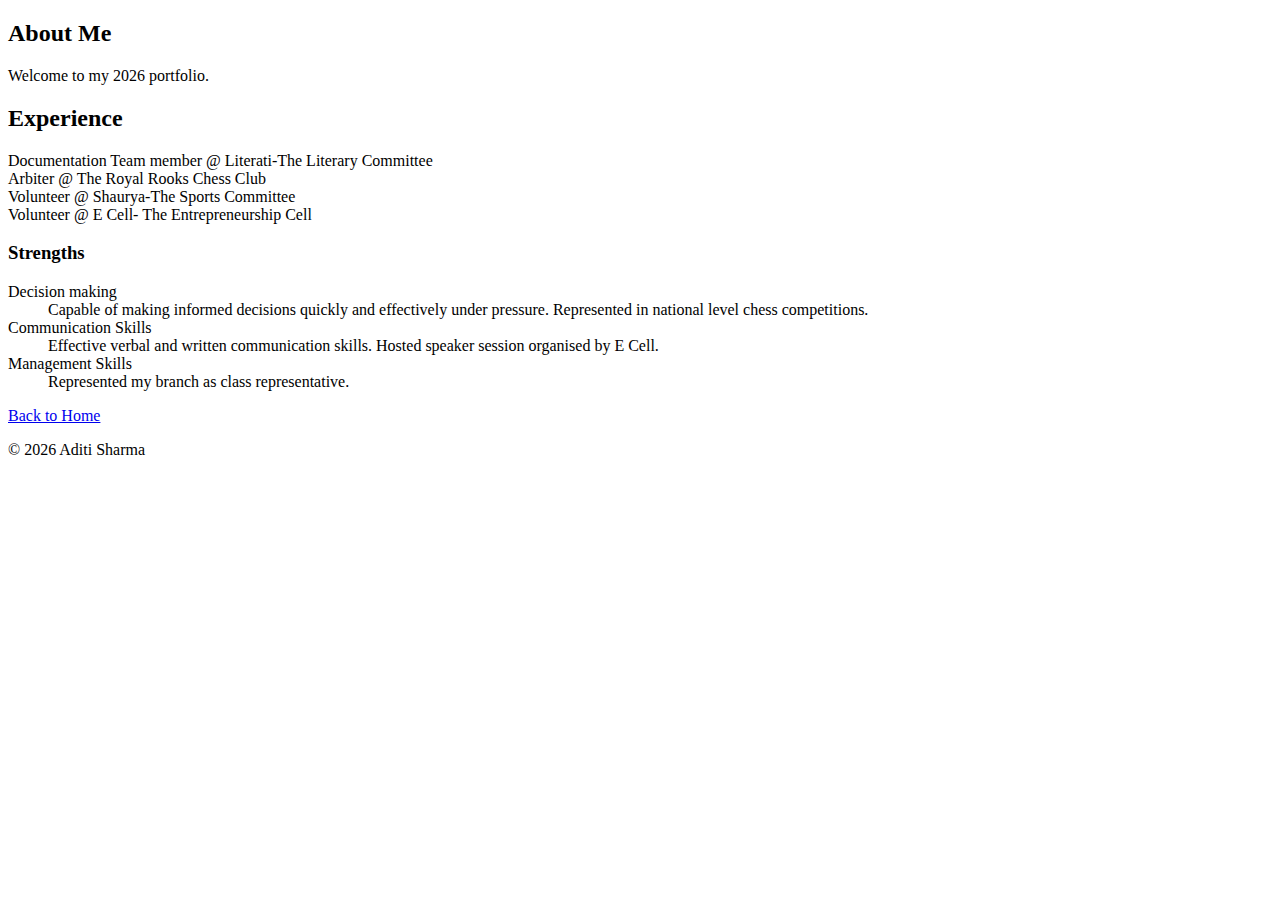
<file: about.html>
<!DOCTYPE html>
<html lang="en">
<head>
    <meta charset="UTF-8">
    <meta name="viewport" content="width=device-width, initial-scale=1.0">
    <title>Aditi Sharma - Portfolio</title>
</head>
<body>
    <header>
    </header>
    <main>
        <section id="aboutme">
            <h2>About Me</h2>
            <p>Welcome to my 2026 portfolio.</p>
        </section>
        <section id="experience">
            <h2>Experience</h2>
            <p>Documentation Team member @ Literati-The Literary 
                Committee <br>
            Arbiter @ The Royal Rooks Chess Club <br>
                Volunteer @ Shaurya-The Sports Committee<br>
            Volunteer @ E Cell- The Entrepreneurship Cell</p>
        </section>
        <section id="strengths">
            <h3>Strengths</h3><dl>
                <dt>Decision making</dt>
                <dd>Capable of making informed decisions quickly and
                    effectively under pressure. Represented in national
                      level chess competitions.</dd>
                <dt>Communication Skills</dt>
                <dd>Effective verbal and written communication skills.
                     Hosted speaker session organised by E Cell.</dd>
                <dt>Management Skills</dt>
                <dd>Represented my branch as class representative.</dd>            </dl>
        </section>
    </main>
    <footer>
        <a href="index.html">Back to Home</a>
        <p>&copy; 2026 Aditi Sharma</p>
    </footer>
</body>
</html>
</file>
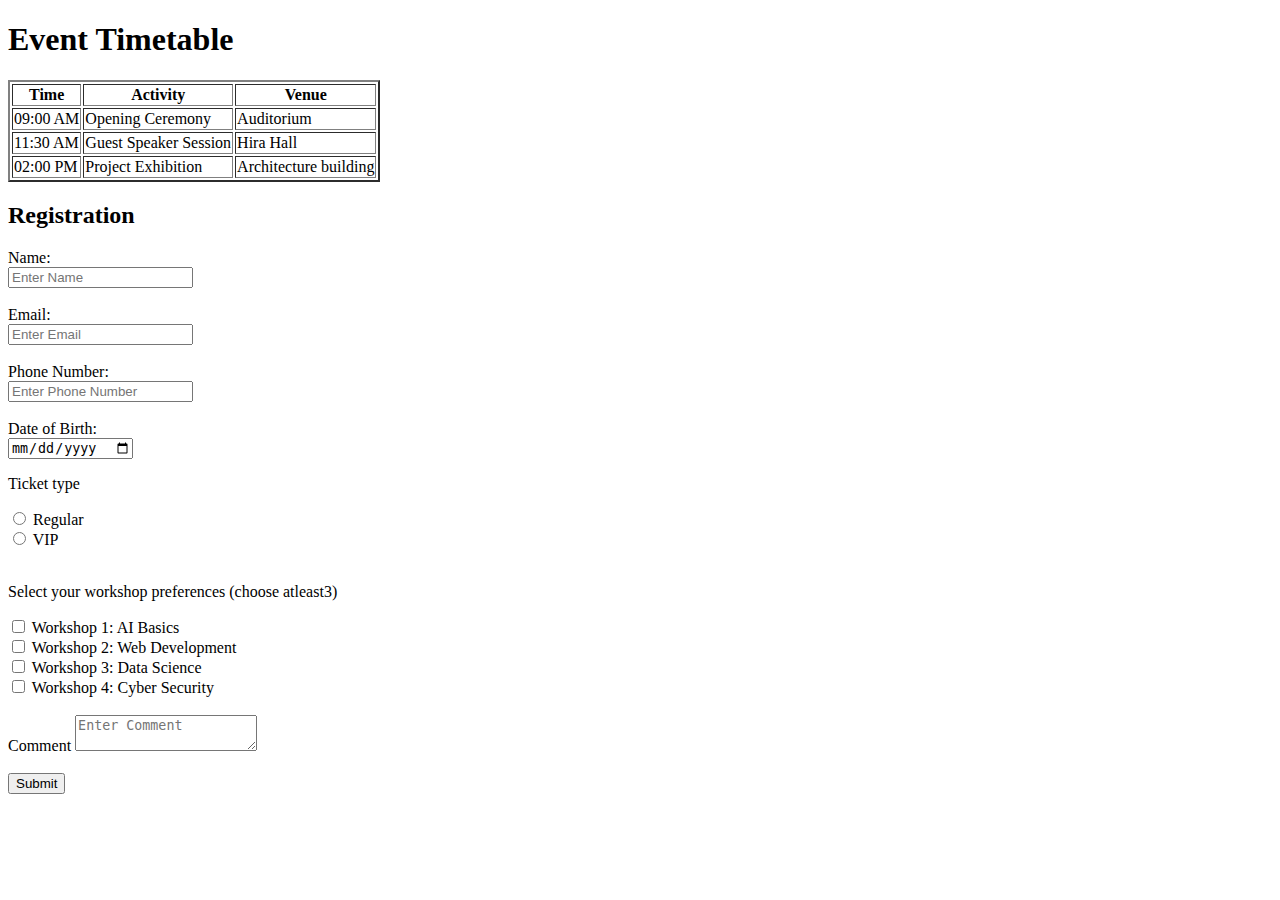
<file: event.html>
<!DOCTYPE html>
<html>
<head>
    <title>Event Timetable</title>
</head>
<body>
   <section id="timetable">
    <h1>Event Timetable</h1>
    <table border="2">
        <thead>
            <tr>
                <th>Time</th>
                <th>Activity</th>
                <th>Venue</th>
            </tr>
        </thead>
        <tbody>
            <tr>
                <td>09:00 AM</td>
                <td>Opening Ceremony</td>
                <td>Auditorium</td>
            </tr>
            <tr>
                <td>11:30 AM</td>
                <td>Guest Speaker Session</td>
                <td>Hira Hall</td>
            </tr>
            <tr>
                <td>02:00 PM</td>
                <td>Project Exhibition</td>
                <td>Architecture building</td>
            </tr> </tbody> </table> </section>
    <section id="registration">
    <h2> Registration</h2>
        <Form action="/action.php" method="post">
            <label for ="name">Name:</label> <br>
            <input type= "text" placeholder="Enter Name"> <br>
            <br>
            <label for="Email">Email:</label> <br>
            <input type="email" placeholder="Enter Email"> <br>
            <br>
            <label for="Phone Number">Phone Number:</label> <br>
            <input type="tel" placeholder="Enter Phone Number"> <br>
            <br>
            <div> <label for="DOB">Date of Birth:</label> <br>
            <input type="date" id="DOB" name="DOB"> <br></div>
            <div> <p> Ticket type</p>
                <input id="regular" type="radio" name="ticket" value="regular">
                <label for="regular">Regular</label><br>
                <input id="vip" type="radio" name="ticket" value="vip">
                <label for="vip">VIP</label><br></div><br>
            <div> <p> Select your workshop preferences (choose atleast3)</p>
                <input type="checkbox" id="ws1" name="Workshop1" value="web">
                <label for="ws1">Workshop 1: AI Basics</label><br>
                <input type="checkbox" id="ws2" name="Workshop2" value="web">
                <label for="ws2">Workshop 2: Web Development</label><br>
                <input type="checkbox" id="ws3" name="Workshop3" value="web">
                <label for="ws3">Workshop 3: Data Science</label><br>
                <input type="checkbox" id="ws4" name="Workshop4" value="web">
                <label for="ws4">Workshop 4: Cyber Security</label><br>
            </div><br>
            <div><label for="comments">Comment</label>
            <textarea id= "comments" placeholder = "Enter Comment"></textarea>
            </div><br>
            <button type="submit">Submit</button></br>
        </Form>

</body>
</html>
</file>
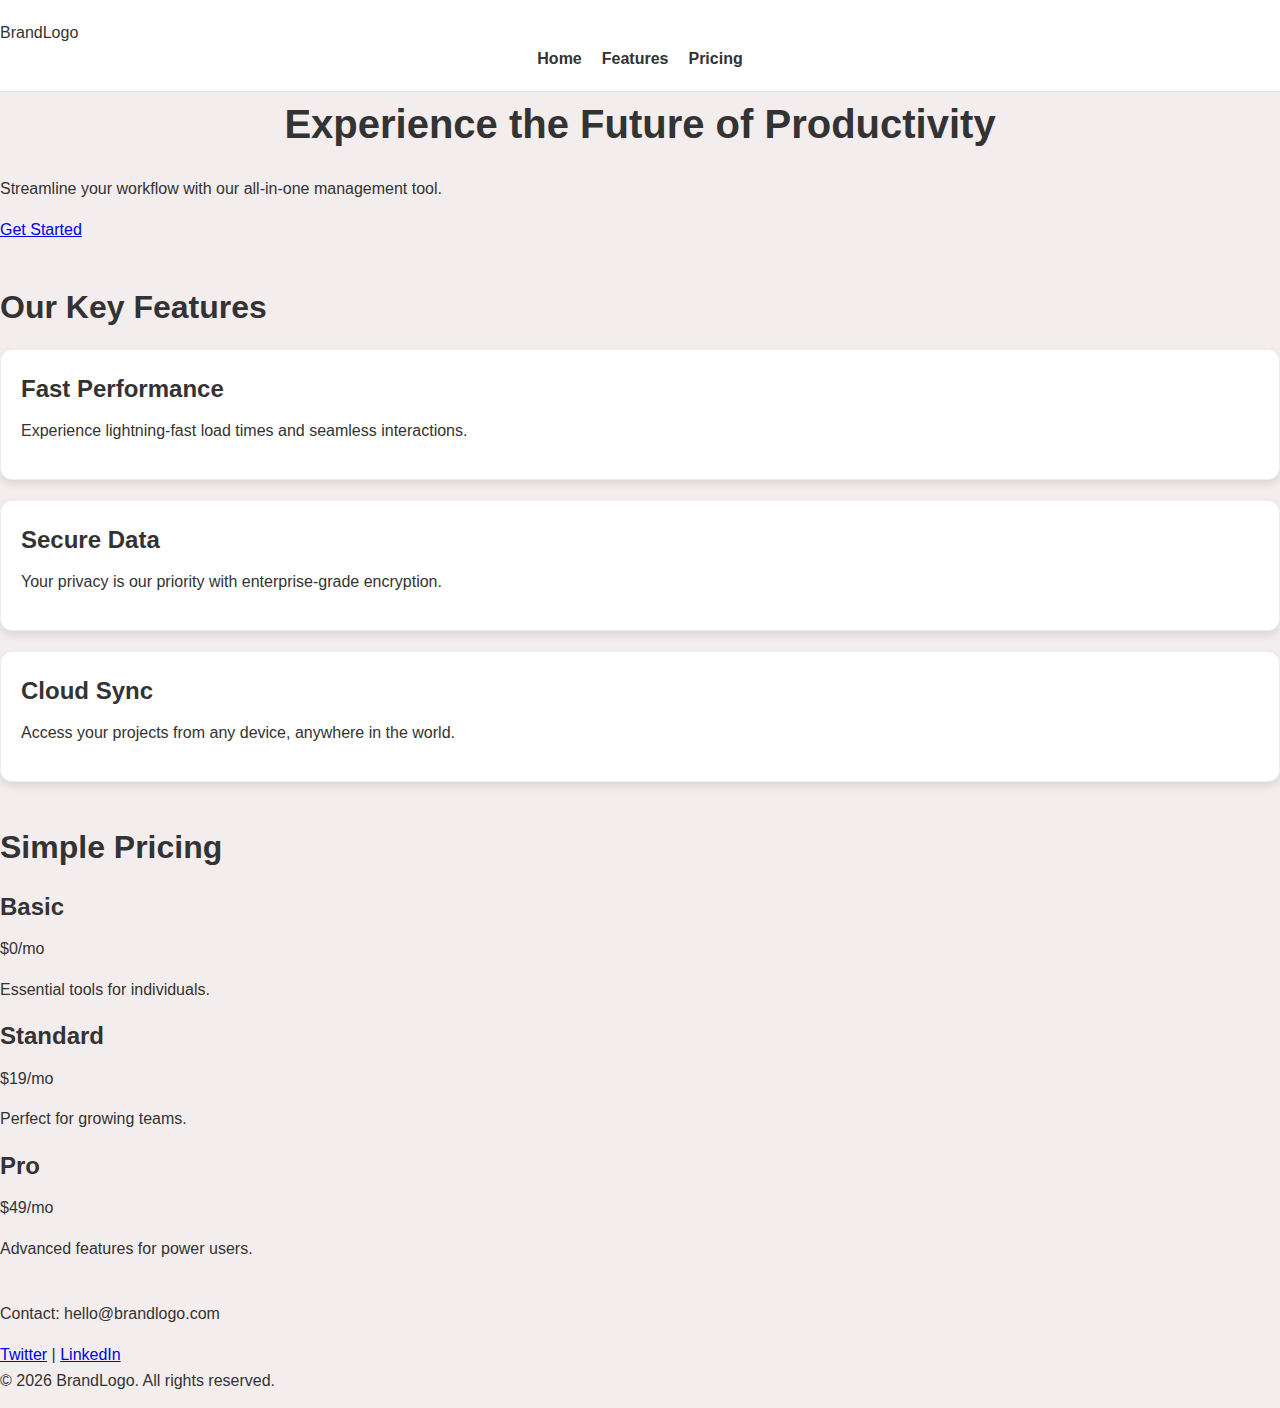
<file: landing.html>
<!DOCTYPE html>
<html lang="en">
<head>
    <meta charset="UTF-8">
    <meta name="viewport" content="width=device-width, initial-scale=1.0">
    <title>Modern Product Landing Page</title>
    <link rel="stylesheet" href="style.css">
</head>
<body>
    <header class="navbar">
        <div class="logo">BrandLogo</div>
        <nav>
            <ul class="nav-links">
                <li><a href="#home">Home</a></li>
                <li><a href="#features">Features</a></li>
                <li><a href="#pricing">Pricing</a></li>
            </ul>
        </nav>
    </header>

    <section id="home" class="hero">
        <div class="hero-content">
            <h1 class="fade-in">Experience the Future of Productivity</h1>
            <p>Streamline your workflow with our all-in-one management tool.</p>
            <a href="#" class="cta-btn fade-in">Get Started</a>
        </div>
    </section>

    <section id="features" class="features">
        <h2>Our Key Features</h2>
        <div class="feature-container">
            <article class="feature-card">
                <h3>Fast Performance</h3>
                <p>Experience lightning-fast load times and seamless interactions.</p>
            </article>
            <article class="feature-card">
                <h3>Secure Data</h3>
                <p>Your privacy is our priority with enterprise-grade encryption.</p>
            </article>
            <article class="feature-card">
                <h3>Cloud Sync</h3>
                <p>Access your projects from any device, anywhere in the world.</p>
            </article>
        </div>
    </section>
    <section id="pricing" class="pricing">
        <h2>Simple Pricing</h2>
        <div class="pricing-container">
            <div class="pricing-card">
                <h3>Basic</h3>
                <p class="price">$0<span>/mo</span></p>
                <p>Essential tools for individuals.</p>
            </div>
            <div class="pricing-card">
                <h3>Standard</h3>
                <p class="price">$19<span>/mo</span></p>
                <p>Perfect for growing teams.</p>
            </div>
            <div class="pricing-card">
                <h3>Pro</h3>
                <p class="price">$49<span>/mo</span></p>
                <p>Advanced features for power users.</p>
            </div>
        </div>
    </section>
    <footer>
        <div class="footer-content">
            <p>Contact: hello@brandlogo.com</p>
            <div class="socials">
                <a href="#">Twitter</a> | <a href="#">LinkedIn</a>
            </div>
            <p class="copyright">&copy; 2026 BrandLogo. All rights reserved.</p>
        </div>
    </footer>

</body>
</html>
</file>
<file: style.css>
:root {
    --primary: #3398db;
    --text: #333333;
    --background: #f4eded;
    --white: #ffffff;
}
* {
    margin: 0;
    padding: 0;
    box-sizing: border-box;
}
body {
    font-family: 'Arial', sans-serif; 
    background-color: var(--background);
    color: var(--text);
    line-height: 1.6;
}
.container {
    max-width: 1000px; 
    margin: 0 auto;    
    padding: 20px;
}
section {
    margin-bottom: 40px; 
}
header {
    background-color: var(--white);
    padding: 20px 0;
    border-bottom: 1px solid #ddd;
}
nav ul {
    display: flex;        
    justify-content: center;
    list-style: none;
    gap: 20px;             
}
nav a {
    text-decoration: none;
    color: var(--text);
    font-weight: bold;
    transition: 0.3s;      
}
nav a:hover {
    color: var(--primary); 
    text-decoration: underline;
}
.profile-img {
    width: 150px;
    height: 150px;
    object-fit: cover;
    border-radius: 50%;  
    border: 3px solid var(--primary);
    display: block;
    margin: 0 auto 20px;
}
.btn {
    display: inline-block;
    background-color: var(--primary); 
    color: var(--white);
    padding: 10px 20px;               
    border-radius: 8px;               
    text-decoration: none;
    transition: all 0.3s ease;       
    border: none;
    cursor: pointer;
}
.btn:hover {
    background-color: #2980b9;
    transform: scale(1.05);           
    font-size: 2.5rem; margin-bottom: 20px; text-align: center; }

h1 { font-size: 2.5rem; margin-bottom: 20px; text-align: center; }
h2 { font-size: 2rem; margin-bottom: 15px; }
h3 { font-size: 1.5rem; margin-bottom: 10px; }
p { font-size: 1rem; margin-bottom: 15px; }
article, .skill-item {
    background-color: var(--white);
    padding: 20px;                    
    border-radius: 12px;              
    box-shadow: 0 4px 8px rgba(0,0,0,0.1); 
    border: 1px solid #eee;           
    margin-bottom: 20px;}
</file>
